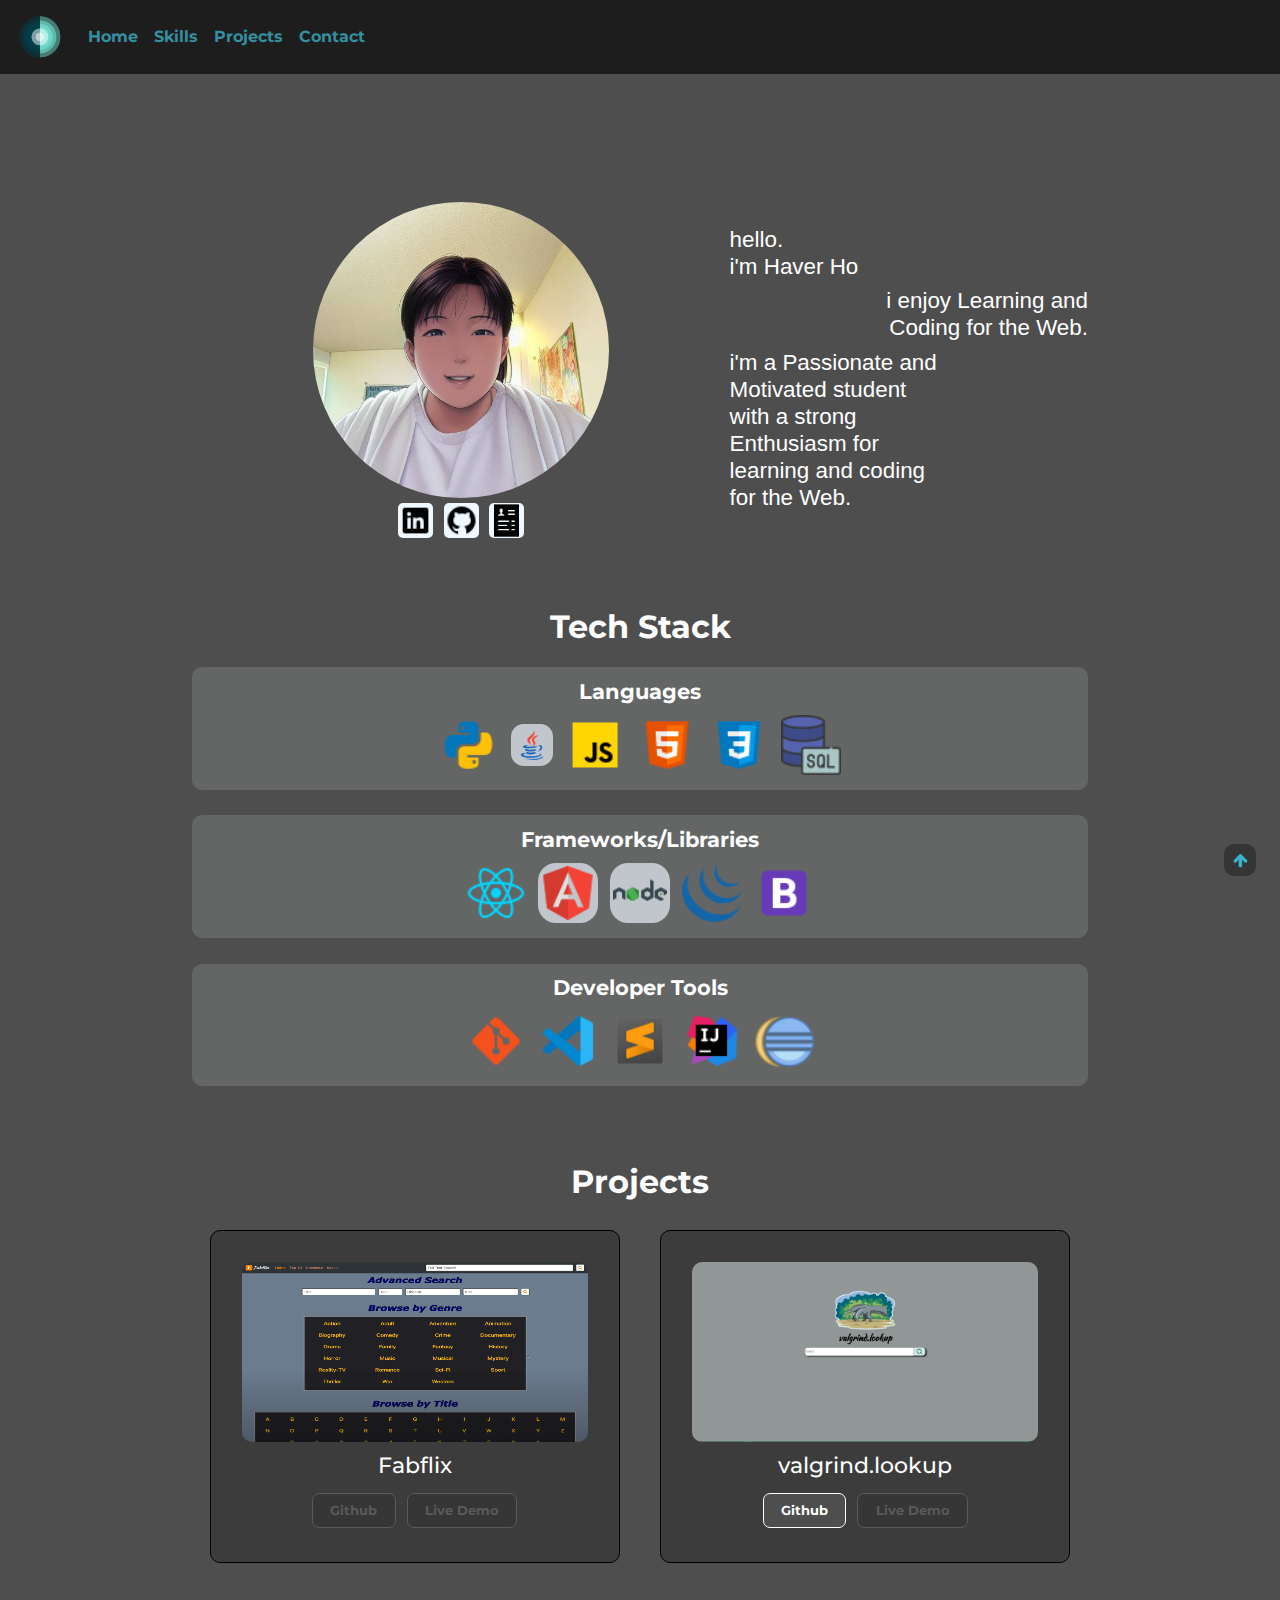
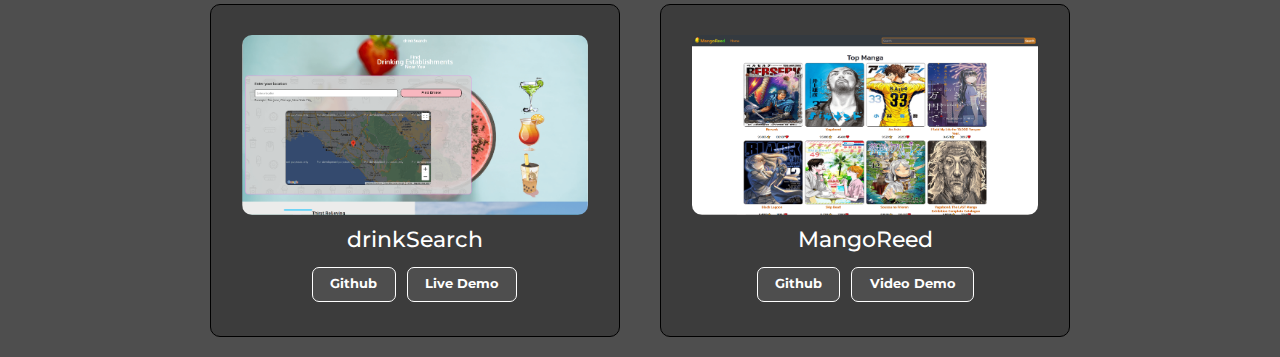
<file: index.html>
<!doctype html>
<html lang="en">

<!--
WRITTEN BY: Haver Ho
EMAIL: haverh@uci.edu
-->

<head>
	<meta charset="utf-8">
	<meta name="viewport" content="width=device-width, initial-scale=1.0">
	<meta name="author" content="Haver Ho">
	<meta name="description"
		content="Aspiring web devleper and computer science student passionate about creating responsive and visually appealing websites. Open to exciting job opportunities in the web development field.">
	<link rel="icon" type="image/x-icon" href="/images/favicon-32x32.png">

	<!-- you would link to an external stylesheet here! -->
	<link rel="stylesheet" href="https://cdn.jsdelivr.net/npm/bootstrap@4.0.0/dist/css/bootstrap.min.css"
		integrity="sha384-Gn5384xqQ1aoWXA+058RXPxPg6fy4IWvTNh0E263XmFcJlSAwiGgFAW/dAiS6JXm" crossorigin="anonymous">
	<link rel="stylesheet" href="style.css">
	<link rel="preconnect" href="https://fonts.googleapis.com">
	<link rel="preconnect" href="https://fonts.gstatic.com" crossorigin>
	<link rel="stylesheet" href="https://fonts.googleapis.com/css2?family=Montserrat:wght@400;600&display=swap">
	<link rel="stylesheet" href="https://cdnjs.cloudflare.com/ajax/libs/font-awesome/4.7.0/css/font-awesome.min.css">

	<!-- you would also link to Bootstrap here! -->
	<script src="https://cdn.jsdelivr.net/npm/jquery@3.6.4/dist/jquery.slim.min.js"></script>
	<script src="https://cdn.jsdelivr.net/npm/popper.js@1.16.1/dist/umd/popper.min.js"></script>
	<script src="https://cdn.jsdelivr.net/npm/bootstrap@4.6.2/dist/js/bootstrap.bundle.min.js"></script>
	<title>Haver's Portfolio</title>
</head>

<body>
	<header>
		<!-- Navbar from Bootstrap -->
		<nav class="navbar navbar-expand-lg ">
			<a class="navbar-brand" href="index.html">
				<img src="images/logo_transparent-2.png" alt="Logo">
			</a>

			<button class="navbar-toggler" type="button" data-toggle="collapse" data-target="#collapsibleNavbar">
				<span class="fa fa-bars fa-lg" style="color: #757575;"></span>
			</button>

			<div class="collapse navbar-collapse" id="collapsibleNavbar">
				<ul class="navbar-nav mr-auto">
					<li class="nav-item active">
						<a class="nav-link" href="index.html">Home <span class="sr-only">(current)</span></a>
					</li>
					<li class="nav-item">
						<a class="nav-link" href="index.html#skills">Skills</a>
					</li>
					<li class="nav-item">
						<a class="nav-link" href="index.html#projects">Projects</a>
					</li>
					<li class="nav-item">
						<a class="nav-link" href="contact.html">Contact</a>
					</li>
				</ul>
			</div>
		</nav>
	</header>

	<!-- Landing Page Main Content -->
	<!-- Profile, links to relevant sites, introduction -->
	<div class="landing-content">
		<div class="profile-container">
			<img class="landing-img" src="./images/profile.jpg" alt="Profile Picture" width="500">
			<div class="profile-link">
				<a href="https://www.linkedin.com/in/haverho/"><img
						style="background-color: aliceblue; border-radius: 5px;" src="./images/icon-linked-in-30.png"
						alt="LinkedIn Icon">
				</a>
				<a href="https://github.com/haverh"><img style="background-color: aliceblue; border-radius: 5px;"
						src="./images/icon-github-30.png" alt="GitHub Icon">
				</a>
				<a href="downloadables/resume-12-17-23.pdf" download><img
						style="background-color: aliceblue; border-radius: 5px;" src="./images/icon-resume-50.png"
						alt="Resume Icon">
				</a>
			</div>
		</div>
		<article>
			<h2>hello.<br> i'm Haver Ho</h2>
			<h2>i enjoy Learning and Coding for the Web.</h2>
			<h2>i'm a Passionate and Motivated student with a strong Enthusiasm for learning and coding for the Web.
			</h2>
		</article>

	</div>

	<!-- Skills Section -->
	<!-- Separted by types of skills -->
	<section id="skills">
		<h2 class="section-title">Tech Stack</h2>
		<div class="skills-container">
			<article class="skills-content">
				<h3>Languages</h3>
				<div class="icons-container">
					<img src="./images/icon-python-48.png" alt="Python Icon">
					<img style="width: 42px;  background-color: rgba(240, 248, 255, 0.658); padding: 3px; border-radius: 30%;"
						src="./images/icon-java-48.png" alt="Java Icon">
					<img src="./images/icon-javascript-48.png" alt="JavaScript Icon">
					<img src="./images/icon-html-48.png" alt="HTML Icon">
					<img src="./images/icon-css3-48.png" alt="CSS Icon">
					<img src="./images/icon-sql-48.png" alt="SQL Icon">
				</div>
			</article>

			<article class="skills-content">
				<h3>Frameworks/Libraries</h3>
				<div class="icons-container">
					<img src="./images/icon-react-48.png" alt="React Icon">
					<img style="width: 60px; background-color: rgba(240, 248, 255, 0.658); padding: 3px; border-radius: 30%;"
						src="./images/icon-angular-48.png" alt="Angular Icon">
					<img style="width: 60px; background-color: rgba(240, 248, 255, 0.658); padding: 3px; border-radius: 30%;"
						src="./images/icon-nodejs-48.png" alt="NodeJS Icon">
					<img src="./images/icon-jquery-48.png" alt="Bootstrap Icon">
					<img src="./images/icon-bootstrap-48.png" alt="Bootstrap Icon">
				</div>
			</article>

			<article class="skills-content">
				<h3>Developer Tools</h3>
				<div class="icons-container">
					<img src="./images/icon-git-48.png" alt="Git Icon">
					<img src="./images/icon-vs-code-48.png" alt="VS Code IDE Icon">
					<img src="./images/icon-sublime-text-48.png" alt="Sublime Text IDE Icon">
					<img src="./images/icon-intellij-idea-48.png" alt="IntelliJ IDE Icon">
					<img src="./images/icon-java-eclipse-48.png" alt="Eclipse IDE Icon">
				</div>

			</article>
		</div>
	</section>

	<!-- Projects Section -->
	<section id="projects">
		<h1 class="section-title">Projects</h1>
		<div class="projects-container">
			<article class="project">
				<img src="images/fabflix-main.png" alt="Project 1 browsing page" class="project-img">
				<h2 class="project-title">Fabflix</h2>
				<div>
					<button class="showcase-btn disabled-btn">Github</button>
					<button class="showcase-btn disabled-btn">Live Demo</button>
				</div>
			</article>
			<article class="project">
				<img src="images/search-engine-main.png" alt="Project 2 search engine" class="project-img">
				<h2 class="project-title">valgrind.lookup</h2>
				<div>
					<button class="showcase-btn"
						onclick="window.open('https://github.com/haverh/search-engine/', '_blank')">Github</button>
					<button class="showcase-btn disabled-btn">Live Demo</button>
				</div>
			</article>
			<article class="project">
				<img src="images/drinkSearch.png" alt="Project 3 landing page" class="project-img">
				<h2 class="project-title">drinkSearch</h2>
				<div>
					<button class="showcase-btn"
						onclick="window.open('https://github.com/haverh/drinkSearch2.0', '_blank')">Github</button>
					<button class="showcase-btn"
						onclick="window.open('https://haverh.github.io/drinkSearch2.0/', '_blank')">Live Demo</button>
				</div>
			</article>
			<article class="project">
				<img src="images/mango-reed-home.png" alt="Project 4 landing page" class="project-img">
				<h2 class="project-title">MangoReed</h2>
				<div>
					<button class="showcase-btn"
						onclick="window.open('https://github.com/haverh/MangoReed', '_blank')">Github</button>
					<button class="showcase-btn"
						onclick="window.open('https://www.youtube.com/watch?v=d9sg_CgOvTw', '_blank')">Video Demo</button>
				</div>
			</article>
		</div>
	</section>
	<a href="#" class="back-to-top" aria-label="Back to Top">
		<span class="fa fa-solid fa-arrow-up" style="color: #39b3c9;"></span>
	</a>

</body>

</html>
</file>
<file: style.css>
html {
    height: 100%;
}

    body {
        height: 100%;
        width: 100%;
        margin: 0;
        padding: 0;
        background-color: #4e4e4e;
    }

        .navbar {
            background-color: #1d1d1d;
        }

            .navbar-brand img {
                width: 48px;
                font-weight: bold;
            }

            .navbar div {
                text-align: right;
            }

                .nav-link {
                    font-family: 'Montserrat', sans-serif;
                    font-weight: bold;
                    color: #3490a0; 
                }

                .nav-link:hover {
                    background-color: #2b2929;
                    border-radius: 10px;
                    color: #1fcbd1;
                }

        .landing-content {
            display: flex;
            flex-direction: column;
            align-items: center;
            justify-content: center;
            margin: 10% 10% 5% 10%;
            color: white;
        }

            .profile-container {
                width: 90%;
                height: 40%;
                display: flex;
                flex-direction: column;
                justify-content: center;
                align-items: center;
            }

            .landing-img {
                width: 60%;
                height: 80%;
                border-radius: 50%;
            }

            .profile-link {
                display: flex;
                width: 20%;
                height: 20%;
                justify-content: center;
            }

            .profile-link a {
                margin: 5%;
            }

            .profile-link img {
                width: 30px;
                margin: 1%;
            }

        .landing-content article {
            width: 80%;
            display: flex;
            flex-direction: column;
            align-items: flex-start;
        }

            .landing-content article h2 {
                width: 80%;
                font-size: 1.25em;
            }

            .landing-content article h2:nth-child(2) {
                text-align: end;
                align-self: flex-end;
            }

.section-title {
    font-weight: bold;
    font-size: 1.8em;
    color: white;
}


/* Skills Section */
        #skills {
            text-align: center;
            font-family: 'Montserrat', sans-serif;
            color: white;
            flex-grow: 1;
            margin: 5% 0;
        }

        .skills-container {
            display: flex;
            flex-direction: column;
            justify-content: center;
            align-items: center;
        }

            .skills-content {
                display: flex;
                flex-direction: column;
                justify-content: center;
                align-items: center;
                width: 60%;
                margin: 1%;
                padding: 1%;
                background-color: rgba(170, 177, 177, 0.247);
                border-radius: 10px;
            }

                .skills-content h3{
                    font-size: 1.1em;
                    font-weight: bold;
                }

                .icons-container img {
                    width: 60px;
                    margin: 2px 4px;
                }


/* Projects Sections */
        #projects {
            text-align: center;
            font-family: 'Montserrat', sans-serif;
            margin: 5% 10% 5% 10%;
        }

            .projects-container {
                display: flex;
                flex-direction: column;
                justify-content: center;
                align-items: center;
                color: white;
            }
            
            .project {
                width: 70%;
                background-color: #1d1d1d5d;
                border: 1px solid black;
                border-radius: 10px;
                margin: 2%;
                padding: 3%;
            }

                .project-img {
                    width: 90%;
                    border-radius: 10px;
                }

                .project-title {
                    font-size: 1.2em;
                    margin: 3%;
                }

                .showcase-btn {
                    width: fit-content;
                    height: fit-content;
                    margin: 1% 1%;
                    padding: 2% 5%;
                    border-radius: 7px;
                    border: 1px solid;
                    background-color: #4e4e4e;
                    font-weight: bold;
                    font-size: 0.8em;
                    color: white;
                }

                .showcase-btn:hover {
                    cursor: pointer;
                    background-color: #868686;
                    color: #464646;
                }

                .disabled-btn {
                    background-color: #363636;
                    color: rgb(90, 90, 90);
                }

                .disabled-btn:hover {
                    cursor:default; 
                    background-color: #363636;
                    color: rgb(90, 90, 90);
                }

                .disabled-btn:focus {
                    outline: none;
                }

        .back-to-top {
            width: 2rem;
            height: 2rem;
            position: fixed;
            bottom: 1.5rem;
            right: 1.5rem;
            display: flex;
            justify-content: center;
            align-items: center;
            background-color: #00000052;
            border-radius: 10px;
            
            
        }

/* Medium devices (landscape tablets, 768px and up) */
@media only screen and (min-width: 768px) {
    .landing-img {
        width: 50%;
    }

    .landing-content article {
        width: 60%;
    }

    .landing-content article h2 {
        font-size: 1.4em;
        width: 70%;
    }

    .landing-content article h2:nth-child(2) {
        text-align: end;
        align-self: flex-end;
    }

    .profile-link img {
        width: 35px;
        margin: 1%;
    }

    .section-title {
        font-size: 2em;
    }

    .skills-content h3 {
        font-size: 1.3em;
    }
}

/* Large devices (laptops/desktops, 991px and up) */
@media only screen and (min-width: 991px) {
    .landing-content {
        flex-direction: row;
        margin: 10% 15% 5% 15%;
    }

    .landing-img {
        width: 70%;
    }

    .landing-content article h2 {
        width: 60%;
        font-size: 1.4em;
    }

    .landing-content article h2:nth-child(2) {
        text-align: end;
        align-self: flex-end;
    }

    .skills-content {
        width: 70%;
    }

    .project {
        width: 60%;
    }

    .project-title {
        font-size: 1.4em;
    }
}

/* Extra large devices (large laptops and desktops, 1200px and up) */
@media only screen and (min-width: 1200px) {
    .landing-content {
        margin: 10% 15% 5% 15%;
    }

    .landing-img {
        width: 55%;
    }

    .projects-container {
        flex-direction: row;
        flex-wrap: wrap;
    }

    .project {
        width: 40%;
    }

    .project-img {
        width: 100%;
        height: 180px;
    }
}


/* Extra Extra large devices (large laptops and desktops, 1578px and up) */
@media only screen and (min-width: 1578px) {
    .landing-content {
        margin: 10% 20% 5% 20%;
    }

    .landing-img {
        width: 55%;
    }

    .skills-container {
        flex-direction: row;
    }

    .skills-content {
        width: 20%;
        height: 100%;
        /* margin: 0 1%; */
    }

    .projects-container {
        display: flex;
        flex-direction: row;
        justify-content: center;
        flex-wrap: wrap;
        color: white;
    }

    .project {
        width: 25%;
        margin: 1%;
        padding: 1%;
    }

    .project-img {
        width: 100%;
        height: 180px;
    }
}
</file>
